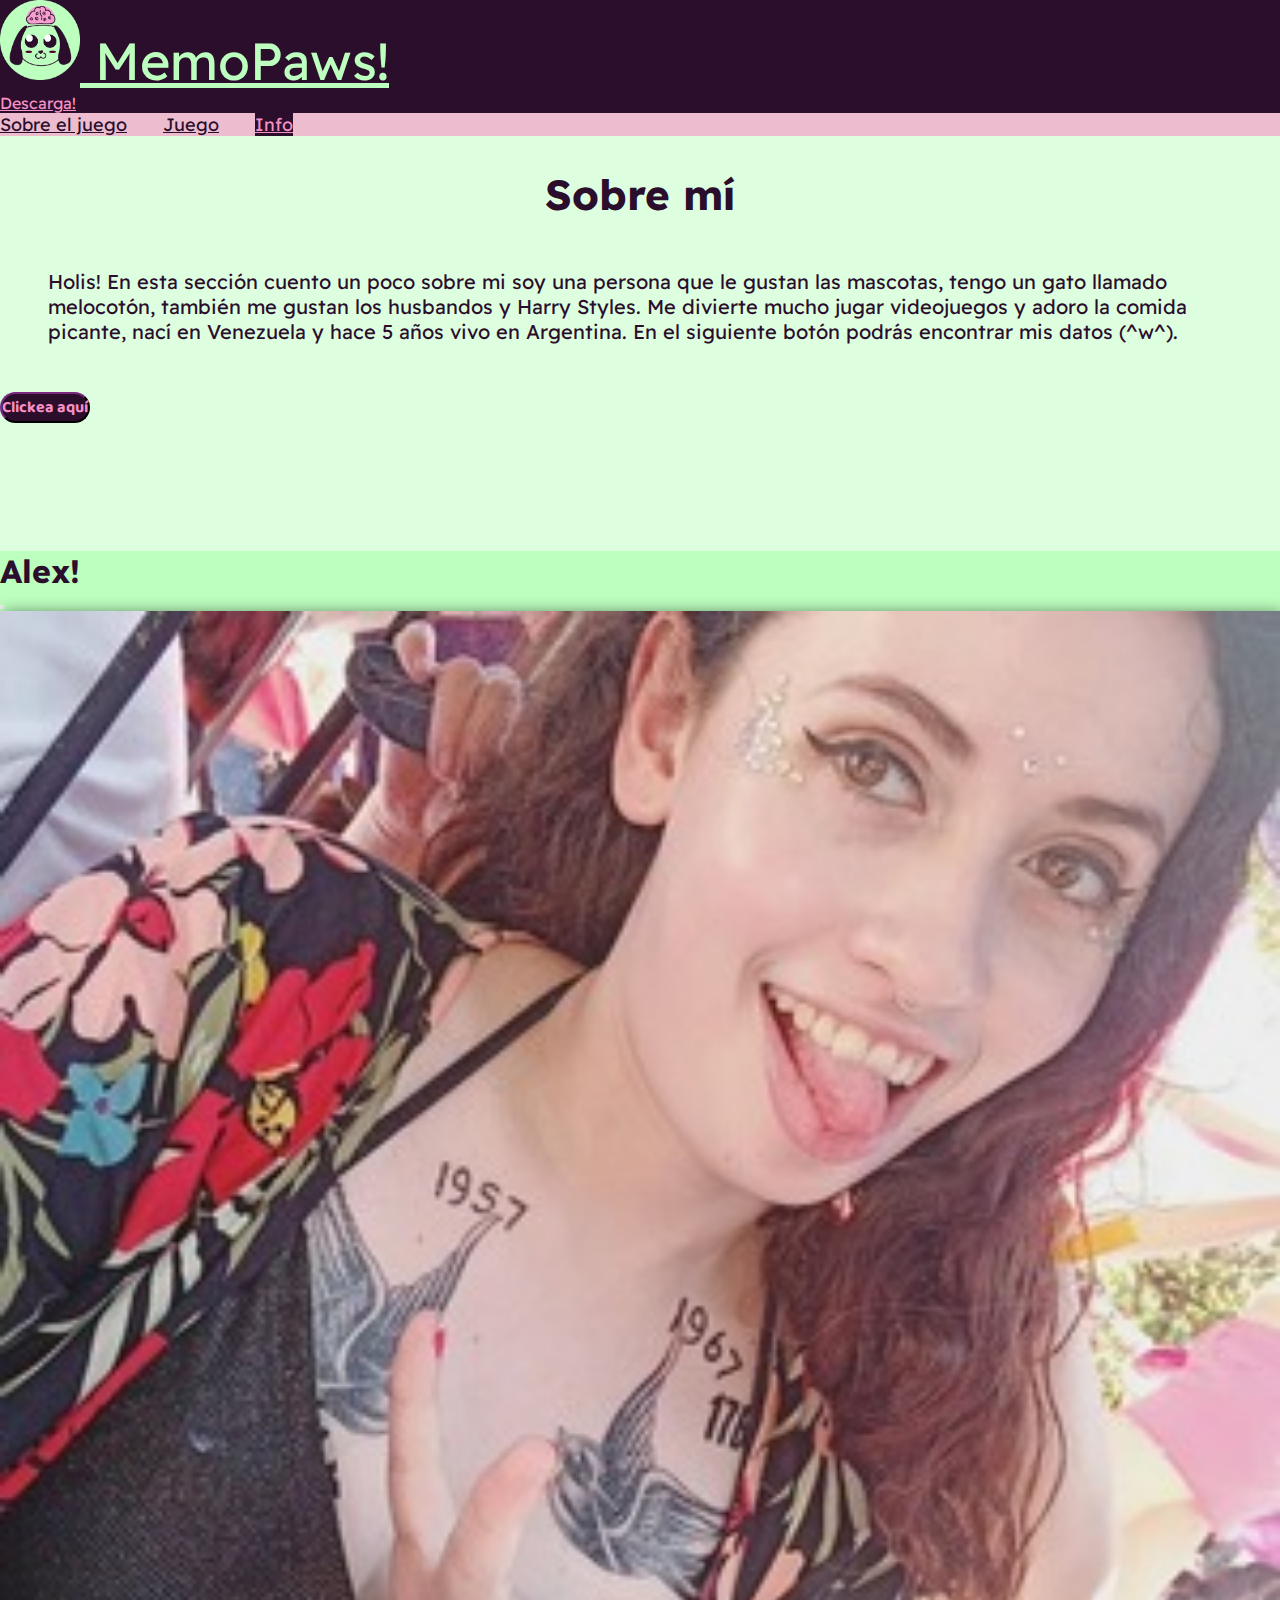
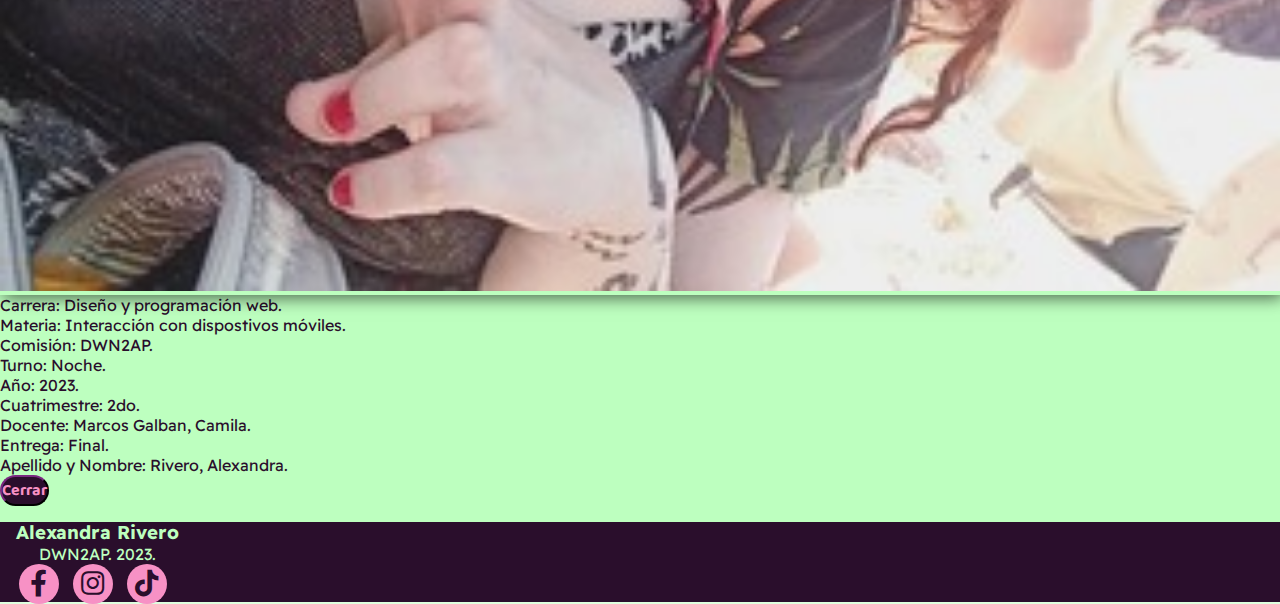
<file: PWA/info.html>
<!DOCTYPE html>
<html lang="en">
  <head>
    <meta charset="UTF-8" />
    <meta name="viewport" content="width=device-width, initial-scale=1.0" />
    <link
      href="https://cdn.jsdelivr.net/npm/bootstrap@5.3.2/dist/css/bootstrap.min.css"
      rel="stylesheet"
      integrity="sha384-T3c6CoIi6uLrA9TneNEoa7RxnatzjcDSCmG1MXxSR1GAsXEV/Dwwykc2MPK8M2HN"
      crossorigin="anonymous"
    />
    <link rel="preconnect" href="https://fonts.googleapis.com" />
    <link rel="preconnect" href="https://fonts.gstatic.com" crossorigin />
    <link
      href="https://fonts.googleapis.com/css2?family=Baloo+Da+2:wght@400..800&display=swap"
      rel="stylesheet"
    />
    <meta name="theme-color" content="#BDFFBF">
    <link rel="preconnect" href="https://fonts.googleapis.com" />
    <link rel="preconnect" href="https://fonts.gstatic.com" crossorigin />
    <link
      href="https://fonts.googleapis.com/css2?family=Readex+Pro:wght@160..700&display=swap"
      rel="stylesheet"
    />
    <link
      rel="stylesheet"
      href="https://cdnjs.cloudflare.com/ajax/libs/font-awesome/5.15.4/css/all.min.css"
    />
    <link rel="icon" href="img/favicon.ico">
    <link rel="stylesheet" href="style.css" />
    <link rel="icon" href="icons.json">
    <link rel="manifest" href="manifest.json">
    <title>MemoPaws</title>
  </head>
  <body id="body_color">
    <header>
      <nav class="navbar bg-custom">
        <div class="container-fluid">
          <a class="navbar-brand" href="index.html">
            <img
              src="img/memopaws_logo.png"
              alt="Logo"
              width="50"
              height="50"
              class="img_logo balanceo"
            />
            MemoPaws!
          </a>
          <li class="nav-item">
            <a class="nav-link" aria-current="page" href="https://memopaws-landing.netlify.app/">Descarga!</a>
          </li>
        </div>
      </nav>
      <nav class="nav nav-pills flex-column flex-sm-row">
        <a
          class="flex-sm-fill text-sm-center nav-link"
          href="instrucciones.html"
          >Sobre el juego</a
        >
        <a class="flex-sm-fill text-sm-center nav-link" href="index.html"
          >Juego</a
        >
        <a
          class="flex-sm-fill text-sm-center nav-link active"
          aria-current="page"
          href="info.html"
          >Info</a
        >
      </nav>
    </header>
    <section class="text-center">
      <h1 class="titulos">Sobre mí</h1>
      <p class="p_info">Holis! En esta sección cuento un poco sobre mi soy una persona que le gustan las mascotas, tengo un gato llamado melocotón, también me gustan los husbandos y Harry Styles. Me divierte mucho jugar videojuegos y adoro la comida picante, nací en Venezuela y hace 5 años vivo en Argentina. En el siguiente botón podrás encontrar mis datos (^w^).</p>
      <button
        type="button"
        class="btn btn-primary button_info"
        data-bs-toggle="modal"
        data-bs-target="#exampleModal"
      >
        Clickea aquí
      </button>
      <div
        class="modal fade"
        id="exampleModal"
        tabindex="-1"
        aria-labelledby="exampleModalLabel"
        aria-hidden="true"
      >
        <div class="modal-dialog">
          <div class="modal-content bg_modal">
            <div class="modal-header">
              <h1 class="modal-title fs-5" id="exampleModalLabel">Alex!</h1>
              <button
                type="button"
                class="btn-close"
                data-bs-dismiss="modal"
                aria-label="Close"
              ></button>
            </div>
            <div class="modal-body">
              <figure><img src="img/alex_img_small.jpg" alt="alex_concierto"></figure>
              <figcaption>Carrera: Diseño y programación web. <br> Materia: Interacción con dispostivos móviles. <br> Comisión: DWN2AP. <br>Turno: Noche. <br> Año: 2023. <br> Cuatrimestre: 2do. <br>Docente: Marcos Galban, Camila. <br>Entrega: Final. <br> Apellido y Nombre: Rivero, Alexandra.
              </figcaption>
            </div>
            <div class="modal-footer">
              <button
                type="button"
                class="btn btn-secondary"
                data-bs-dismiss="modal"
              >
                Cerrar
              </button>
            </div>
          </div>
        </div>
      </div>
    </section>

    <footer class="py-4 custom-foot">
      <div class="container">
        <div class="row align-items-center">
          <div class="col-md-4">
            <h3 class="mb-0">Alexandra Rivero</h3>
            <p class="mb-0">DWN2AP. 2023.</p>
          </div>
          <div class="col-md-8 text-md-end">
            <ul class="list-inline social-icons mb-0 d-inline-flex gap-4">
              <li class="list-inline-item">
                <a href="https://web.facebook.com/" class="facebook"
                  ><i class="fab fa-facebook-f fa-lg"></i
                ></a>
              </li>
              <li class="list-inline-item">
                <a href="https://www.instagram.com/" class="instagram"
                  ><i class="fab fa-instagram fa-lg"></i
                ></a>
              </li>
              <li class="list-inline-item">
                <a href="https://www.tiktok.com/" class="tiktok"
                  ><i class="fab fa-tiktok fa-lg"></i
                ></a>
              </li>
            </ul>
          </div>
        </div>
      </div>
    </footer>
    <script src="https://cdn.jsdelivr.net/npm/bootstrap@5.3.0/dist/js/bootstrap.bundle.min.js"></script>
    <script src="script.js"></script>
    <script>
      if(typeof navigator.serviceWorker !==undefined){
          navigator.serviceWorker.register('pwabuilder-sw.js')
      }
  </script>
  </body>
</html>
</file>
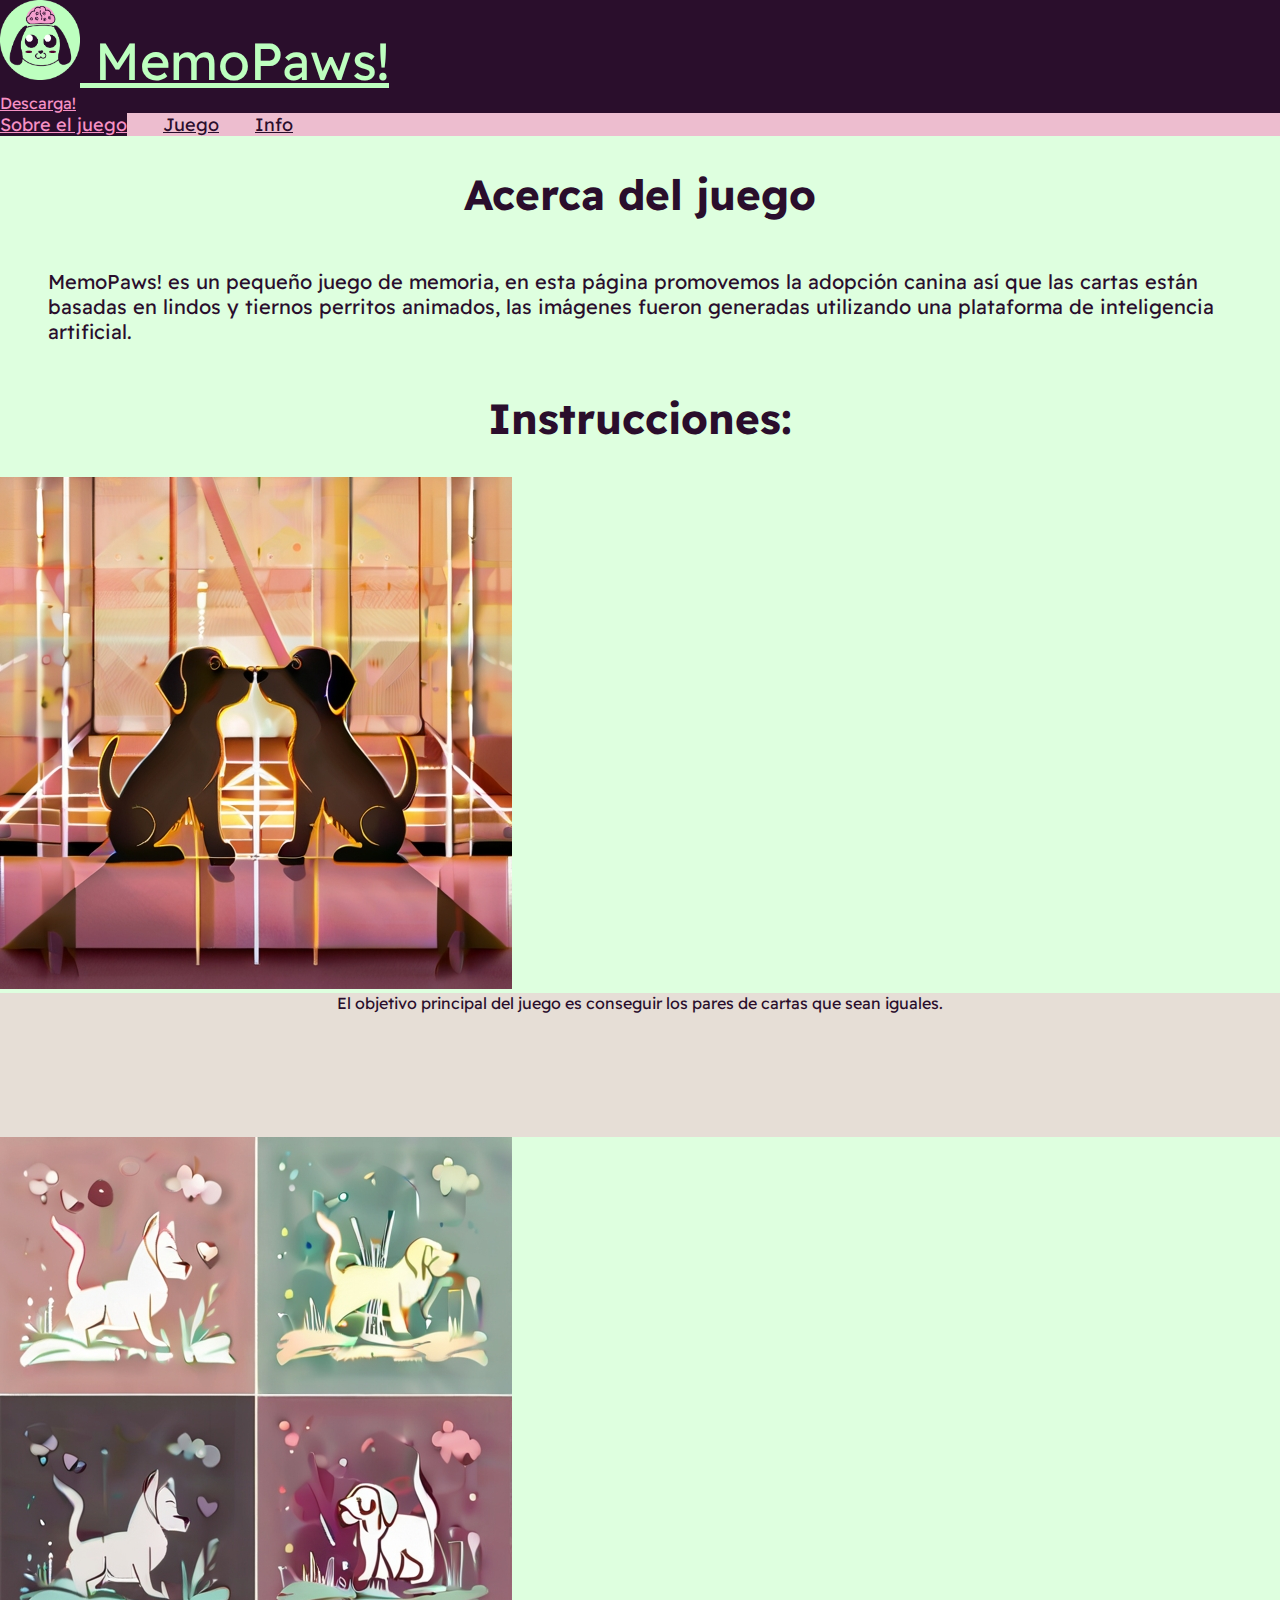
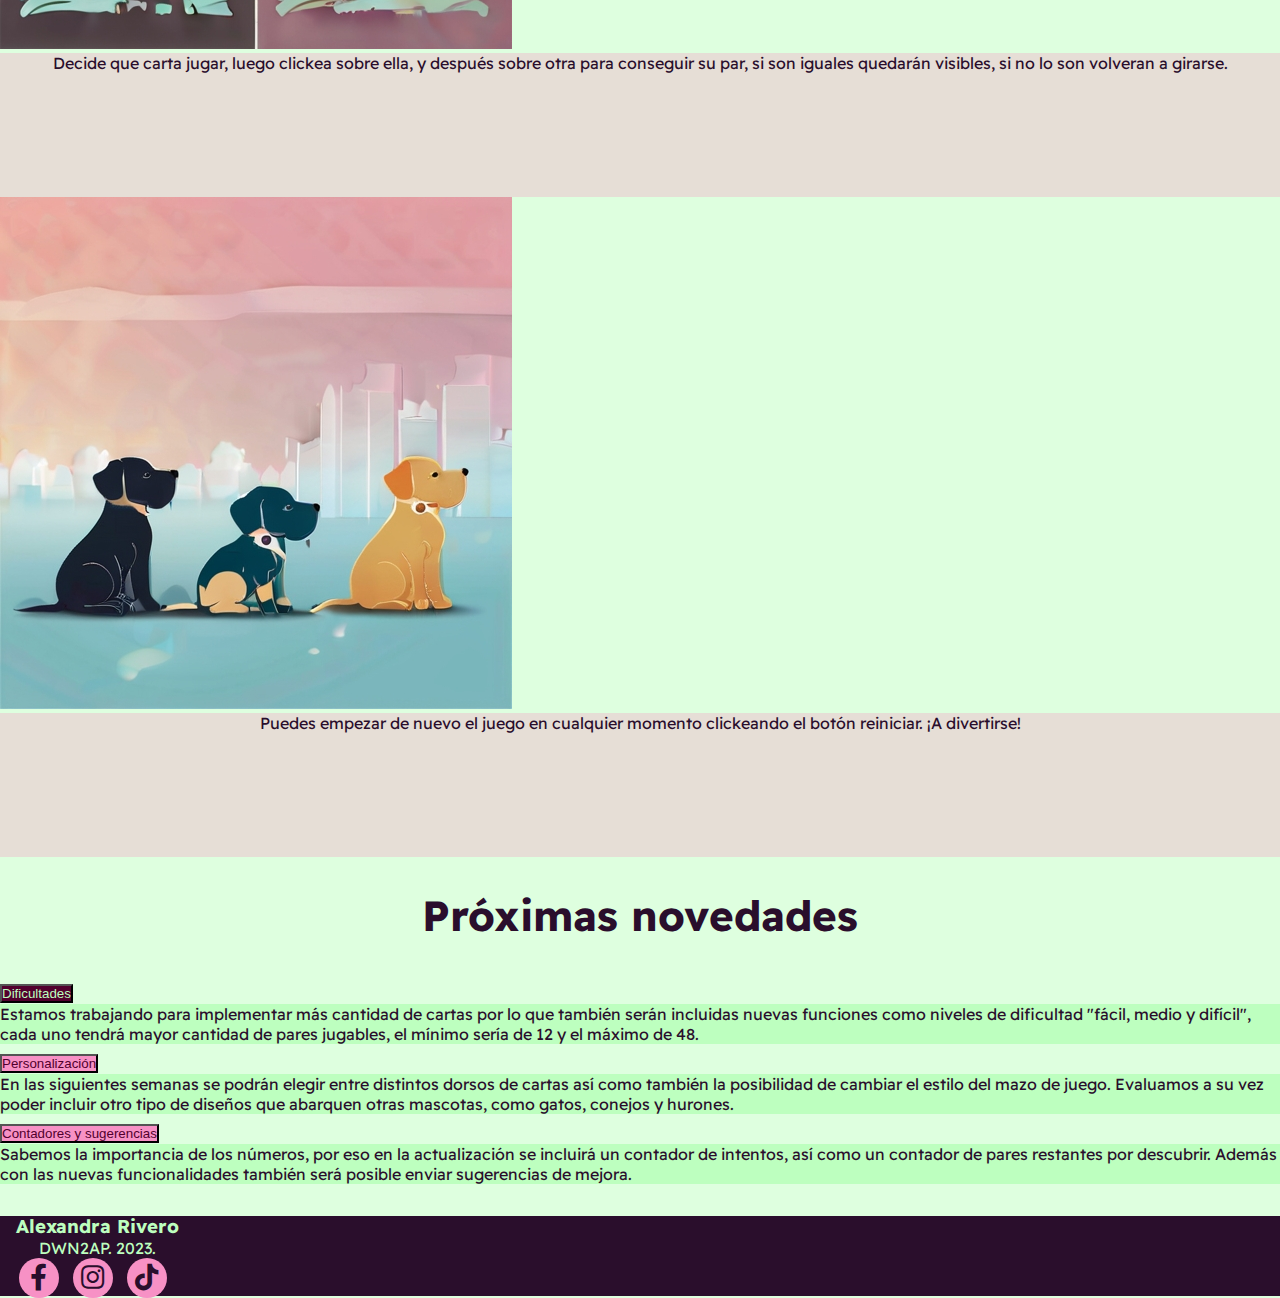
<file: PWA/instrucciones.html>
<!DOCTYPE html>
<html lang="en">
  <head>
    <meta charset="UTF-8" />
    <meta name="viewport" content="width=device-width, initial-scale=1.0" />
    <link
      href="https://cdn.jsdelivr.net/npm/bootstrap@5.3.2/dist/css/bootstrap.min.css"
      rel="stylesheet"
      integrity="sha384-T3c6CoIi6uLrA9TneNEoa7RxnatzjcDSCmG1MXxSR1GAsXEV/Dwwykc2MPK8M2HN"
      crossorigin="anonymous"
    />
    <meta name="theme-color" content="#BDFFBF" />
    <link rel="preconnect" href="https://fonts.googleapis.com" />
    <link rel="preconnect" href="https://fonts.gstatic.com" crossorigin />
    <link
      href="https://fonts.googleapis.com/css2?family=Baloo+Da+2:wght@400..800&display=swap"
      rel="stylesheet"
    />
    <link rel="preconnect" href="https://fonts.googleapis.com" />
    <link rel="preconnect" href="https://fonts.gstatic.com" crossorigin />
    <link
      href="https://fonts.googleapis.com/css2?family=Readex+Pro:wght@160..700&display=swap"
      rel="stylesheet"
    />
    <link
      rel="stylesheet"
      href="https://cdnjs.cloudflare.com/ajax/libs/font-awesome/5.15.4/css/all.min.css"
    />
    <link rel="icon" href="img/favicon.ico">
    <link rel="stylesheet" href="style.css" />
    <link rel="icon" href="icons.json">
    <link rel="manifest" href="manifest.json">
    <title>MemoPaws</title>
  </head>
  <body id="body_color">
    <header>
      <nav class="navbar bg-custom">
        <div class="container-fluid">
          <a class="navbar-brand" href="index.html">
            <img
              src="img/memopaws_logo.png"
              alt="Logo"
              width="50"
              height="50"
              class="img_logo balanceo"
            />
            MemoPaws!
          </a>
          <li class="nav-item">
            <a class="nav-link" aria-current="page" href="https://memopaws-landing.netlify.app/">Descarga!</a>
          </li>
        </div>
      </nav>
      <nav class="nav nav-pills flex-column flex-sm-row">
        <a
          class="flex-sm-fill text-sm-center nav-link active"
          aria-current="page"
          href="instrucciones.html"
          >Sobre el juego</a
        >
        <a class="flex-sm-fill text-sm-center nav-link" href="index.html"
          >Juego</a
        >
        <a class="flex-sm-fill text-sm-center nav-link" href="info.html"
          >Info</a
        >
      </nav>
    </header>
    <section class="my-5">
      <h1 class="titulos">Acerca del juego</h1>
      <p class="p_info text-center">
        MemoPaws! es un pequeño juego de memoria, en esta página promovemos la
        adopción canina así que las cartas están basadas en lindos y tiernos
        perritos animados, las imágenes fueron generadas utilizando una
        plataforma de inteligencia artificial.
      </p>
      <div class="container">
        <h3 class="titulos">Instrucciones:</h3>
        <div class="row row-cols-1 row-cols-md-2 row-cols-lg-3 g-4">
          <div class="col">
            <div class="card pastilla">
              <img
                src="img/instrucc_1.jpg"
                class="card-img-top img-fluid"
                alt="perritos_gemelos_animados"
              />
              <div class="card-body texto_pastilla">
                <p class="card-text">
                  El objetivo principal del juego es conseguir los pares de
                  cartas que sean iguales.
                </p>
              </div>
            </div>
          </div>
          <div class="col">
            <div class="card pastilla">
              <img
                src="img/instrucc_2.jpg"
                class="card-img-top img-fluid"
                alt="perritos_animados_cartas"
              />
              <div class="card-body texto_pastilla">
                <p class="card-text">
                  Decide que carta jugar, luego clickea sobre ella, y después
                  sobre otra para conseguir su par, si son iguales quedarán
                  visibles, si no lo son volveran a girarse.
                </p>
              </div>
            </div>
          </div>
          <div class="col">
            <div class="card pastilla">
              <img
                src="img/instrucc_3.jpg"
                class="card-img-top img-fluid"
                alt="tres_perritos_animados"
              />
              <div class="card-body texto_pastilla">
                <p class="card-text">
                  Puedes empezar de nuevo el juego en cualquier momento
                  clickeando el botón reiniciar. ¡A divertirse!
                </p>
              </div>
            </div>
          </div>
        </div>
      </div>
    </section>
    <section>
      <h2 class="titulos">Próximas novedades</h2>
      <div class="accordion" id="accordionExample">
        <div class="accordion-item">
          <h2 class="accordion-header">
            <button
              class="accordion-button"
              type="button"
              data-bs-toggle="collapse"
              data-bs-target="#collapseOne"
              aria-expanded="true"
              aria-controls="collapseOne"
            >
              Dificultades
            </button>
          </h2>
          <div
            id="collapseOne"
            class="accordion-collapse collapse show"
            data-bs-parent="#accordionExample"
          >
            <div class="accordion-body">
              <p>
                Estamos trabajando para implementar más cantidad de cartas por
                lo que también serán incluidas nuevas funciones como niveles de
                dificultad "fácil, medio y difícil", cada uno tendrá mayor
                cantidad de pares jugables, el mínimo sería de 12 y el máximo de
                48.
              </p>
            </div>
          </div>
        </div>
        <div class="accordion-item">
          <h2 class="accordion-header">
            <button
              class="accordion-button collapsed"
              type="button"
              data-bs-toggle="collapse"
              data-bs-target="#collapseTwo"
              aria-expanded="false"
              aria-controls="collapseTwo"
            >
              Personalización
            </button>
          </h2>
          <div
            id="collapseTwo"
            class="accordion-collapse collapse"
            data-bs-parent="#accordionExample"
          >
            <div class="accordion-body">
              <p>
                En las siguientes semanas se podrán elegir entre distintos
                dorsos de cartas así como también la posibilidad de cambiar el
                estilo del mazo de juego. Evaluamos a su vez poder incluir otro
                tipo de diseños que abarquen otras mascotas, como gatos, conejos
                y hurones.
              </p>
            </div>
          </div>
        </div>
        <div class="accordion-item">
          <h2 class="accordion-header">
            <button
              class="accordion-button collapsed"
              type="button"
              data-bs-toggle="collapse"
              data-bs-target="#collapseThree"
              aria-expanded="false"
              aria-controls="collapseThree"
            >
              Contadores y sugerencias
            </button>
          </h2>
          <div
            id="collapseThree"
            class="accordion-collapse collapse"
            data-bs-parent="#accordionExample"
          >
            <div class="accordion-body">
              <p>
                Sabemos la importancia de los números, por eso en la
                actualización se incluirá un contador de intentos, así como un
                contador de pares restantes por descubrir. Además con las nuevas
                funcionalidades también será posible enviar sugerencias de
                mejora.
              </p>
            </div>
          </div>
        </div>
      </div>
    </section>
    <footer class="py-4 custom-foot">
      <div class="container">
        <div class="row align-items-center">
          <div class="col-md-4">
            <h3 class="mb-0">Alexandra Rivero</h3>
            <p class="mb-0">DWN2AP. 2023.</p>
          </div>
          <div class="col-md-8 text-md-end">
            <ul class="list-inline social-icons mb-0 d-inline-flex gap-4">
              <li class="list-inline-item">
                <a href="https://web.facebook.com/" class="facebook"
                  ><i class="fab fa-facebook-f fa-lg"></i
                ></a>
              </li>
              <li class="list-inline-item">
                <a href="https://www.instagram.com/" class="instagram"
                  ><i class="fab fa-instagram fa-lg"></i
                ></a>
              </li>
              <li class="list-inline-item">
                <a href="https://www.tiktok.com/" class="tiktok"
                  ><i class="fab fa-tiktok fa-lg"></i
                ></a>
              </li>
            </ul>
          </div>
        </div>
      </div>
    </footer>
    <script src="https://cdn.jsdelivr.net/npm/bootstrap@5.3.0/dist/js/bootstrap.bundle.min.js"></script>
    <script src="script.js"></script>
    <script>
      if(typeof navigator.serviceWorker !==undefined){
          navigator.serviceWorker.register('pwabuilder-sw.js')
      }
  </script>
  </body>
</html>
</file>
<file: PWA/style.css>
* {
    margin: 0;
    padding: 0;
    box-sizing: border-box;
}

body {
    font-family: 'Readex Pro', "Baloo Da 2", sans-serif; 
    background: rgb(189, 255, 191, 0.5);
    color: #2A0E2C;
    scroll-behavior: smooth;
    min-height: 100vh;
}

.bg-custom{
    background-color: #2A0E2C;
}

.navbar-brand{
    font-size: 52px;
    color: #F791C5;
}

.navbar-brand:hover{
    color: #BDFFBF;
}

.img_logo{
    height: 80px;
    width: 80px;
}
.balanceo {
    transition: transform 0.2s ease;
}

.balanceo:hover {
    animation: balanceo 1s infinite alternate;
}

@keyframes balanceo {
    0% {
        transform: rotate(-15deg);
    }
    100% {
        transform: rotate(15deg);
    }
}

main {
    display: grid;
    grid-gap: 10px;
    grid-template-columns: repeat(4, 1fr);
    max-width: 1000px;
    margin: auto;
    margin-top: 2rem;
}

.nav-pills{
    background-color: rgb(247, 145, 197, 0.6);
}

.nav-pills>a{
    color: #2A0E2C;
    font-size: 18px;
}

.nav-pills>a:hover{
    color: #2A0E2C;
    font-size: 19px;
}

.nav.nav-pills .nav-link.active{
    background-color: #2A0E2C;
    color: #F791C5;
}

.nav-link{
    color: #F791C5;
    margin-right: 2rem;
}

.nav-link:hover{
    color: #BDFFBF;
}

figure,
figure img {
    display: inline-block;
    width: 100%;
}

figure {
    position: relative;
    transition: all ease .5s;
    transform-style: preserve-3d;
    transform: perspective(600px) rotateY(0deg);
    cursor: pointer;
    box-shadow: 3px 3px 16px rgb(0, 0, 0, 0.6);
}

figure::after {
    content: '';
    position: absolute;
    top: 0;
    left: 0;
    display: inline-block;
    width: 100%;
    height: 100%;
    background: rgba(255, 255, 255, 0);
    transition: 0.3s all ease;
}

figure:hover:after {
    background: rgb(42, 14, 44, 0.4);
}

figure.opened {
    transform: perspective(600px) rotateY(180deg);
}

figure .back {
    display: block;
    backface-visibility: hidden;
}

figure .searched-image {
    position: absolute;
    top: 0;
    transform: perspective(600px) rotateY(180deg);
    backface-visibility: hidden;
    height: 100%;
    overflow: hidden;
}

.modal-body>figcaption{
    text-align: left;
}

.btn{
    background-color:#2A0E2C;
    border-color: #2A0E2C;
    border-radius: 20px;
    margin-bottom: 1rem;
    color: #F791C5;
    font-weight: bolder;
    font-size: 16px;
    font-family: "Baloo Da 2";
}

.btn:hover{
    background-color:#F791C5;
    border-color: #F791C5;
    color: #2A0E2C;
    font-weight: bolder;
}

.btn.btn-primary:active{
    background-color:#F791C5;
    border-color: #F791C5;
    color: #2A0E2C;
    font-weight: bolder;
}

.texto_pastilla{
    background-color: rgb(247, 145, 197, 0.3);
    height: 9rem;
    color: #2A0E2C;
    font-size: 16px;
    text-align: center;
}


.pastilla:hover {
    transform: scale(1.1); 
    transition: transform 0.3s ease;
}


.titulos{
    font-size: 42px;
    text-align: center;
    font-weight: bold;
    color: 0 0 10px #52002D; 
    animation: glow_2 2s infinite alternate;
    margin-top: 2rem;
    margin-bottom: 2rem;
    width: 100%;
}


@keyframes glow_2 {
    0% {
        color: #52002D;
    }
    100% {
        color: #F791C5; 
    }
}

.accordion{
    margin-bottom: 2rem;
}

.accordion-body{
    background-color: #BDFFBF;
}

.accordion-button {
    color: #52002D;
}


.accordion-button:not(.collapsed)::after {
    color: #52002D;
}
.accordion-button.collapsed {
    background-color: #F791C5; 
}

.accordion-collapse.collapse.show{
    background-color: #BDFFBF;
    color: #2A0E2C;
}

.accordion-item h2.accordion-header button.accordion-button:not(.collapsed) {
    background-color: #52002D;
    color: #BDFFBF;
}

.accordion-item h2.accordion-header button.accordion-button:focus {
    outline: none;
    box-shadow: none;
}

.rest_boton{
    margin-bottom: 2rem;
    margin-top: 1rem;
}

.modal-content.bg_modal{
    background-color: #BDFFBF;
}

.p_info{
    margin: 3rem;
    font-size: 20px;
}

.button_info{
    margin-bottom: 8rem;
}


footer {
    display: flex;
    justify-content: space-between;
    align-items: center;
    height: 80px;
    background-color: #2A0E2C;
    color: #BDFFBF;
    text-align: center;
    vertical-align:bottom;
}


footer.custom-foot {
    margin: 0;
    padding: 1rem;
    display: flex;
    justify-content: space-between;
    align-items: center;
    background-color: #2A0E2C;
    color: #BDFFBF;
    text-align: center;

}

.social-icons {
    padding: 0;
    list-style-type: none;
}

.social-icons li {
    display: inline-block;
    margin-right: 10px;
}

.social-icons a {
    display: inline-block;
    width: 40px;
    height: 40px;
    text-align: center;
    line-height: 40px;
    border-radius: 50%;
    background-color: #F791C5; 
    color: #2A0E2C;
    font-size: 20px;
    transition: background-color 0.3s ease;
}

.social-icons a:hover {
    background-color: #BDFFBF; 
}

@media (max-width: 768px){
    footer{
        height: 110px;
        width: 100%;
        padding: 5px;
    }
    figure::after {
        background:none;
    }
    
    figure:hover:after {
        background:none;
    }
}

@media (max-width: 425px){
    .navbar-brand{
        font-size: 32px;
    }
}
</file>
